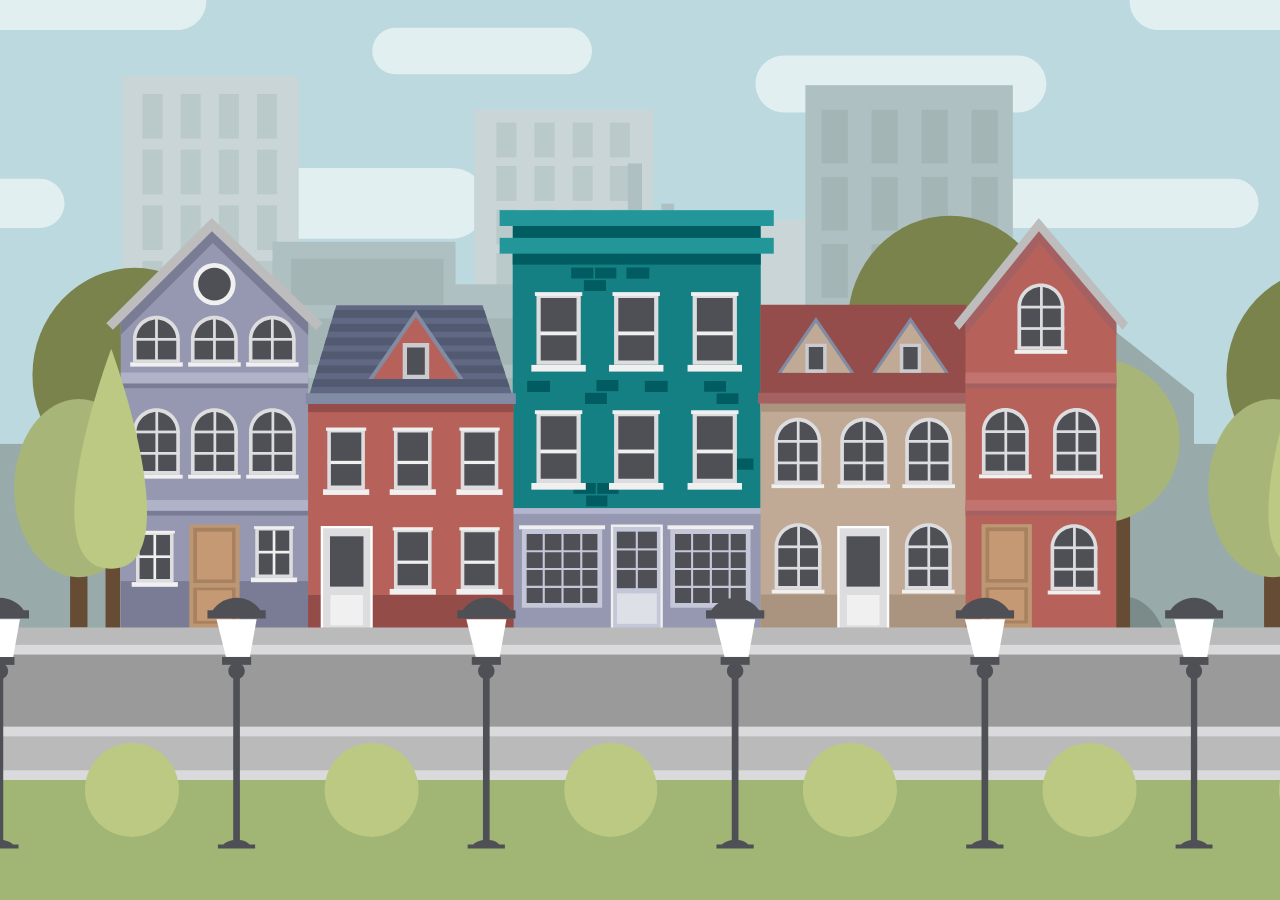
<file: efeito_parallax_javascript/index.html>
<!DOCTYPE html>
<html>
<head>
	<script type="text/javascript">
		document.addEventListener("mousemove", function(evento) {
			document.getElementById('predios').style.backgroundPosition = (50 + 20*((evento.pageX/window.innerWidth) - 0.5)).toString()+'% 50%'
			document.getElementById('casas').style.backgroundPosition = (50 + 50*((evento.pageX/window.innerWidth) - 0.5)).toString()+'% 50%'
			document.getElementById('postes').style.backgroundPosition = (50 + 100*((evento.pageX/window.innerWidth) - 0.5)).toString()+'% 50%'
		});
	</script>
	<link rel="stylesheet" type="text/css" href="style.css">
	<title>Parallax</title>
</head>
<body>
	<div id="container">
		<div class="images" id="nuvens"></div>
		<div class="images" id="predios"></div>
		<div class="images" id="casas"></div>
		<div class="images" id="postes"></div>
	</div>
</body>
</html>
</file>
<file: efeito_parallax_javascript/style.css>
body {
	padding: 0;
	margin: 0;
}

.images {
	width: 100vw;
	height: 100vh;
	position: absolute;
	background-repeat: repeat-x;
}

#nuvens {
	animation: slideCloud 100s infinite;
	background-image: url("images/nuvens.svg");
}

#predios {
	background-image: url("images/predios.svg");
}

#casas {
	background-image: url("images/casas.svg");
}

#postes {
	background-image: url("images/postes.svg");
}

@-webkit-keyframes slideCloud {
    from{
        background-position:0px;
    }
    to{
        background-position:3024px;
    }
}
</file>
